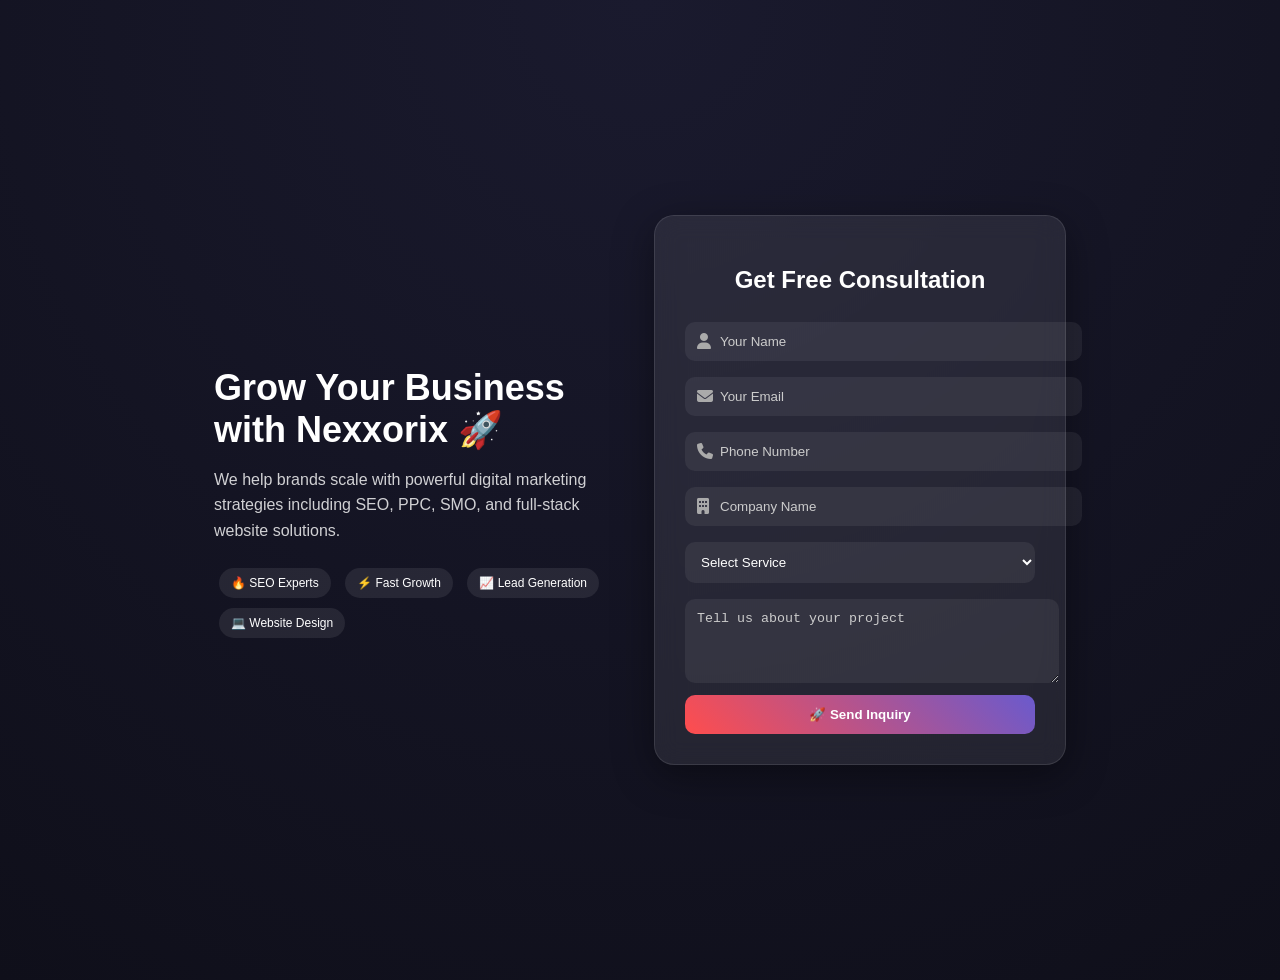
<file: contact.html>
<!DOCTYPE html>
<html lang="en">
<head>
<meta charset="UTF-8">
<meta name="viewport" content="width=device-width, initial-scale=1.0">
<title>Contact Nexxorix</title>

<!-- Font Awesome -->
<link rel="stylesheet" href="https://cdnjs.cloudflare.com/ajax/libs/font-awesome/6.5.0/css/all.min.css">

<style>
body{
  margin:0;
  font-family: Arial, sans-serif;
  background: radial-gradient(circle at top, #1a1a2e, #0f0f1a);
  color:#fff;
}

/* Section Layout */
.contact-section{
  display:flex;
  justify-content:center;
  align-items:center;
  min-height:100vh;
  padding:40px;
  gap:40px;
  flex-wrap:wrap;
}

/* Left Content */
.info-box{
  max-width:400px;
}
.info-box h1{
  font-size:36px;
  margin-bottom:10px;
}
.info-box p{
  opacity:0.8;
  line-height:1.6;
}
.badges{
  margin-top:20px;
}
.badges span{
  display:inline-block;
  background:#ffffff15;
  padding:8px 12px;
  margin:5px;
  border-radius:20px;
  font-size:12px;
}

/* Form Box */
.form-box{
  background:rgba(255,255,255,0.08);
  backdrop-filter: blur(12px);
  border:1px solid rgba(255,255,255,0.1);
  padding:30px;
  border-radius:20px;
  width:350px;
  box-shadow:0 10px 40px rgba(0,0,0,0.4);
}

.form-box h2{
  margin-bottom:20px;
  text-align:center;
}

/* Inputs */
input, select, textarea{
  width:100%;
  padding:12px;
  margin:8px 0;
  border:none;
  border-radius:10px;
  background:#ffffff10;
  color:#fff;
  outline:none;
}

input::placeholder, textarea::placeholder{
  color:#ccc;
}

/* Button */
button{
  width:100%;
  padding:12px;
  border:none;
  border-radius:10px;
  background:linear-gradient(45deg,#ff4d4d,#6a5acd);
  color:#fff;
  font-weight:bold;
  cursor:pointer;
  transition:0.3s;
}

button:hover{
  transform:scale(1.05);
}

/* Icons */
.input-icon{
  position:relative;
}
.input-icon i{
  position:absolute;
  left:12px;
  top:50%;
  transform:translateY(-50%);
  color:#aaa;
}
.input-icon input{
  padding-left:35px;
}
</style>
</head>

<body>

<section class="contact-section">

  <!-- LEFT CONTENT -->
  <div class="info-box">
    <h1>Grow Your Business with Nexxorix 🚀</h1>
    <p>
      We help brands scale with powerful digital marketing strategies including SEO, PPC, SMO, and full-stack website solutions.
    </p>

    <div class="badges">
      <span>🔥 SEO Experts</span>
      <span>⚡ Fast Growth</span>
      <span>📈 Lead Generation</span>
      <span>💻 Website Design</span>
    </div>
  </div>

  <!-- FORM -->
  <div class="form-box">

    <h2>Get Free Consultation</h2>

    <form action="https://formsubmit.co/mydigitalmantra2020@gmail.com" method="POST">

      <input type="hidden" name="_captcha" value="false">
      <input type="hidden" name="_subject" value="New Nexxorix Website Lead">
      <input type="hidden" name="_template" value="table">

      <div class="input-icon">
        <i class="fa fa-user"></i>
        <input type="text" name="name" placeholder="Your Name" required>
      </div>

      <div class="input-icon">
        <i class="fa fa-envelope"></i>
        <input type="email" name="email" placeholder="Your Email" required>
      </div>

      <div class="input-icon">
        <i class="fa fa-phone"></i>
        <input type="text" name="phone" placeholder="Phone Number">
      </div>

      <div class="input-icon">
        <i class="fa fa-building"></i>
        <input type="text" name="company" placeholder="Company Name">
      </div>

      <select name="service">
        <option value="">Select Service</option>
        <option>SEO</option>
        <option>PPC</option>
        <option>Website Designing</option>
        <option>SMO</option>
        <option>Full Marketing Package</option>
      </select>

      <textarea name="message" rows="4" placeholder="Tell us about your project"></textarea>

      <button type="submit">🚀 Send Inquiry</button>

    </form>
  </div>

</section>

</body>
</html>
</file>
